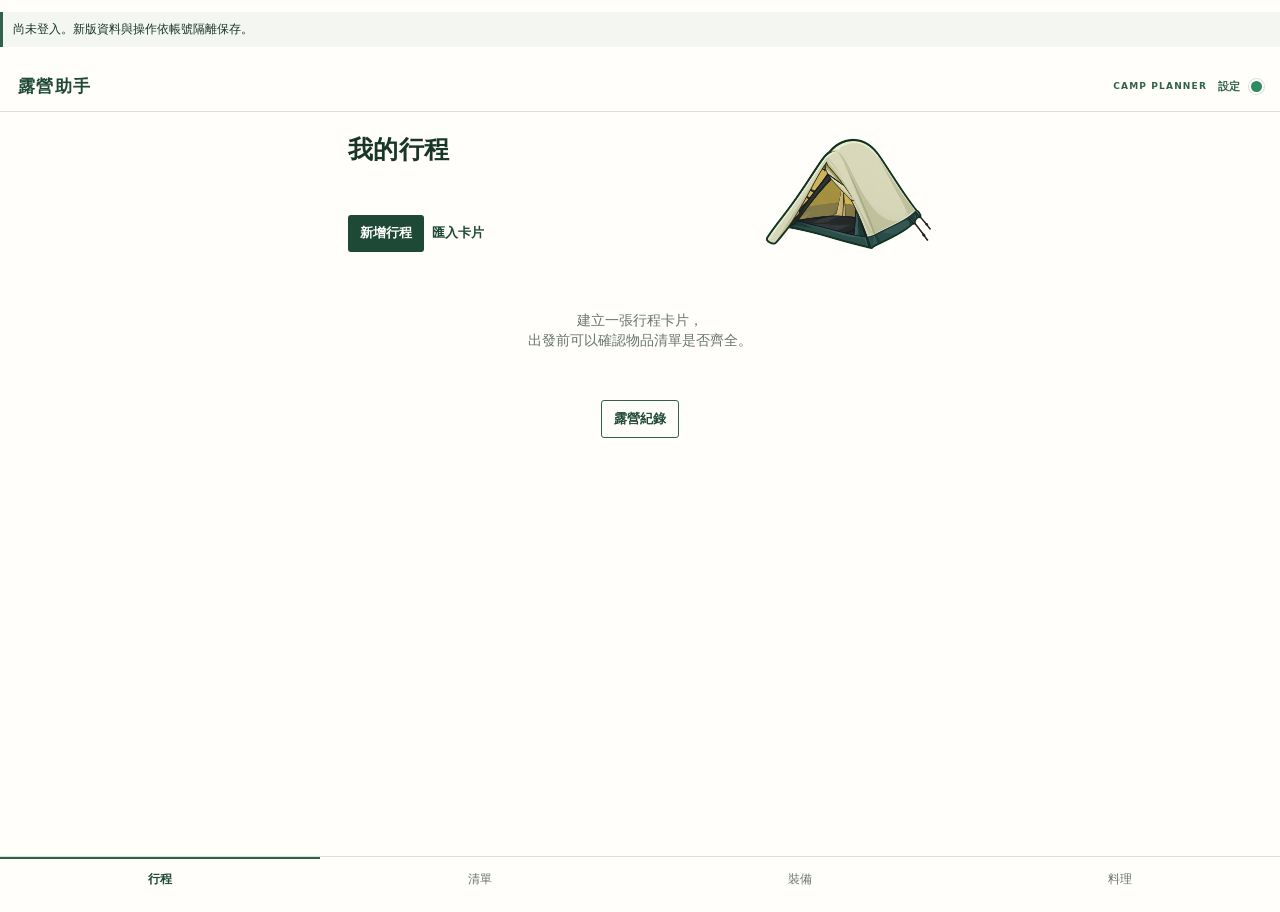
<file: index.html>
<!doctype html>
<html lang="zh-Hant">
<head>
  <meta charset="utf-8" />
  <meta name="viewport" content="width=device-width, initial-scale=1, viewport-fit=cover" />
  <title>露營助手</title>
  <link rel="stylesheet" href="sidepanel.css" />
  <style>
    .menu-summary { display:flex; align-items:baseline; gap:12px; padding:10px 0 14px; border-bottom:1px solid var(--line); color:var(--green-deep); }
    .menu-summary span { color:var(--muted); font-size:12px; white-space:nowrap; }
    .menu-summary strong { font-size:14px; line-height:1.55; }
    .progress-block { padding:14px 0; border-bottom:1px solid var(--line); }
    .system-id { font-size:12px; color:var(--muted); margin:0 0 12px; }
    .system-id strong { color:var(--green-deep); letter-spacing:.06em; }
    .compact-options, .checks { display:flex; flex-wrap:wrap; gap:5px 13px; }
    .compact-options label, .checks .check-label { border:0; background:transparent; padding:3px 0; white-space:nowrap; color:var(--ink); }
    .compact-options label:has(input:checked), .checks .check-label:has(input:checked) { background:var(--sage); color:var(--green-deep); padding:3px 6px; }
    .compact-options input, .checks input { accent-color:var(--green-deep); }
    select[multiple] { width:100%; border:1px solid var(--line); background:var(--paper); padding:4px; }
    select[multiple] option { padding:6px 8px; }
    .location-row { display:flex; gap:8px; align-items:center; padding:5px 0; border-bottom:1px solid var(--line); }
    .location-row input { flex:1; border:0; background:transparent; padding:7px 0; outline-color:var(--green); }
    .recipe-picker { border-top:1px solid var(--line); border-bottom:1px solid var(--line); }
    .recipe-picker summary { cursor:pointer; list-style:none; padding:10px 0; color:var(--green-deep); font-weight:700; display:flex; justify-content:space-between; }
    .recipe-picker summary::-webkit-details-marker { display:none; }
    .recipe-picker summary::after { content:'⌄'; margin-left:8px; }
    .recipe-picker[open] summary::after { content:'⌃'; }
    .recipe-picker summary span { color:var(--muted); font-size:11px; font-weight:500; margin-left:auto; }
    .recipe-groups { max-height:310px; overflow:auto; padding:0 0 10px; }
    .recipe-groups section { padding:7px 0 10px; border-top:1px solid var(--soft); }
    .recipe-groups h3 { font-size:12px; color:var(--green); margin:0 0 4px; }
    .recipe-groups label { display:block; padding:5px 0; white-space:nowrap; overflow:hidden; text-overflow:ellipsis; }
    .recipe-groups input { accent-color:var(--green-deep); }
    .field input[type="checkbox"] { width:auto; padding:0; border:0; background:transparent; }
    .field .inline-label { align-self:flex-start; display:inline-flex; align-items:center; gap:7px; width:auto; padding:3px 0; border:0; background:transparent; color:var(--green-deep); }
    .field .inline-label input[type="checkbox"] { width:16px; height:16px; margin:0; accent-color:var(--green-deep); }
    .field .compact-options label, .field .checks .check-label { align-self:auto; width:auto; }
    .field .compact-options { display:grid; grid-template-columns:repeat(2, minmax(0, 1fr)); gap:7px 18px; }
    .field .compact-options label, .field .checks .check-label { display:flex !important; flex-direction:row !important; align-items:center !important; gap:7px; min-width:0; white-space:nowrap; }
    .field .compact-options input[type="checkbox"], .field .checks input[type="checkbox"] { flex:0 0 16px; width:16px; height:16px; margin:0; }
    .field .inline-label { flex-direction:row !important; justify-content:flex-start; }
    .field .compact-options label:has(input:checked), .field .checks .check-label:has(input:checked) { background:transparent; padding:3px 0; color:var(--green-deep); }
    .meal-tabs { display:flex; align-items:center; gap:3px; border-bottom:1px solid var(--line); }
    .meal-tabs button { padding:8px 10px; color:var(--muted); font-weight:700; }
    .meal-tabs button.active { color:var(--green-deep); box-shadow:inset 0 -2px 0 var(--green); }
    .meal-tabs #recipe-count { margin-left:auto; color:var(--muted); font-size:11px; white-space:nowrap; }
    .recipe-filter-note { margin:6px 0 2px; color:var(--muted); font-size:10px; }
    .recipe-groups { max-height:300px; overflow:auto; padding:8px 0; }
    .recipe-groups section { display:grid; grid-template-columns:repeat(2,minmax(0,1fr)); gap:0 20px; border:0; padding:0; }
    .recipe-row { display:flex; align-items:center; min-width:0; padding:6px 0; }
    .recipe-row label { display:flex; align-items:center; gap:7px; min-width:0; flex:1; white-space:nowrap; overflow:hidden; text-overflow:ellipsis; }
    .recipe-row label span { overflow:hidden; text-overflow:ellipsis; }
    .favorite { width:28px; height:28px; padding:0; color:#9aa39d; font-size:20px; line-height:1; }
    .favorite.is-favorite { color:#b77c26; }
    .gear-row { display:flex; align-items:center; border-bottom:1px solid var(--line); }
    .gear-open { display:flex; align-items:flex-start; gap:10px; flex:1; padding:13px 0; text-align:left; min-width:0; }
    .shopping-recipe { margin:18px 0 24px; }
    .shopping-recipe-title { display:flex; align-items:baseline; gap:8px; padding:7px 0; border-bottom:1px solid var(--line); }
    .shopping-recipe-title .recipe-slot { width:auto; min-width:76px; padding:3px 5px; color:var(--green); font-size:11px; font-weight:700; border:0; border-radius:0; background:transparent; }
    .shopping-item { align-items:center; }
    .shopping-remove { margin-left:auto; width:22px; height:22px; padding:0; border:0; border-radius:0; color:var(--green); background:transparent; font-size:18px; font-weight:400; line-height:22px; }
    .shopping-remove:hover, .shopping-remove:focus-visible { color:var(--green-deep); background:transparent; outline:0; }
    .add-extra-dish { margin:8px 0 0; color:var(--green); }
    .packing-suggestions { margin:14px 0; padding:12px; border:1px solid var(--line); background:var(--mist); }
    .packing-suggestions h3 { margin:0 0 4px; color:var(--green-deep); font-size:15px; }
    .packing-suggestions p { margin:0 0 7px; color:var(--muted); font-size:12px; }
    .suggestion-list > div { display:flex; align-items:center; gap:8px; padding:4px 0; }
    .suggestion-list span { flex:1; font-size:13px; font-weight:700; }
    .shopping-recipe-title strong { color:var(--green-deep); font-size:14px; }
    .shopping-recipe-title em { margin-left:auto; color:var(--muted); font-size:11px; font-style:normal; }
    .trip-context { margin:-3px 0 16px; color:var(--muted); font-size:12px; line-height:1.65; }
    .trip-list-link { padding:2px 0; min-height:auto; color:var(--green); font-size:12px; white-space:nowrap; }
    .environment-label-row { display:flex; align-items:center; justify-content:space-between; gap:14px; }
    .environment-label-row > label { margin:0; }
    .environment-label-row .inline-label { display:flex!important; flex-direction:row!important; align-items:center!important; gap:7px; color:var(--ink); font-size:12px; font-weight:700; white-space:nowrap; }
    .environment-label-row .inline-label input { flex:0 0 16px; width:16px; height:16px; margin:0; }
    .dialog-topbar { position:sticky; top:-18px; z-index:2; display:flex; justify-content:flex-end; margin:-18px -18px 12px; padding:10px 18px 8px; background:var(--paper); border-bottom:1px solid var(--line); }
    .dialog-footer { position:sticky; bottom:-18px; z-index:2; margin:18px -18px -18px; padding:10px 18px 14px; background:var(--paper); border-top:1px solid var(--line); }
    .home-trip-row { display:flex; align-items:center; gap:12px; border-bottom:1px solid var(--line); }
    .home-progress-label { margin:8px 0 3px; color:var(--muted); font-size:11px; font-weight:700; }
    .home-header-actions { display:flex; align-items:center; gap:8px; }
    .home-page-heading { align-items:flex-start!important; flex-wrap:wrap!important; padding-right:166px!important; min-height:142px; }
    .home-page-heading > :first-child { flex:0 0 100%!important; min-width:auto!important; }
    .home-page-title { white-space:nowrap!important; word-break:keep-all!important; overflow-wrap:normal!important; }
    .home-page-heading .home-header-actions { flex:1 1 auto; width:100%!important; margin-top:0!important; justify-content:flex-start; gap:8px; flex-wrap:nowrap!important; overflow:visible!important; }
    .home-header-actions button { display:inline-flex; align-items:center; justify-content:center; flex:0 0 auto; width:auto!important; min-width:max-content; white-space:nowrap!important; word-break:keep-all!important; overflow-wrap:normal!important; }
    .home-header-actions .secondary, .home-header-actions .ghost { border:0; padding:8px 0; }
    .home-header-actions .primary { margin-left:0; padding:9px 12px; }
    .home-secondary-actions { display:flex; justify-content:center; align-items:center; gap:16px; padding:15px 0 5px; }
    .home-secondary-actions button { white-space:nowrap; }
    .location-search { display:flex; align-items:stretch; gap:7px; }
    .location-search input { min-width:0; flex:1; }
    .location-search .secondary { flex:0 0 auto; padding:7px 9px; white-space:nowrap; }
    .map-actions { display:flex; align-items:center; gap:9px; margin-top:2px; }
    .map-actions .ghost { padding:3px 0; white-space:nowrap; }
    .map-actions .tiny { line-height:1.4; }
    .amenities-options { grid-template-columns:repeat(2, minmax(0, 1fr)); }
    .trip-guidance { margin:0 0 16px; padding:9px 0; border-top:1px solid var(--line); border-bottom:1px solid var(--line); }
    .trip-guidance h3 { color:var(--green-deep); font-size:12px; margin:0 0 6px; }
    .trip-guidance p { color:var(--muted); font-size:11px; line-height:1.55; margin:4px 0; }
    .record-section { display:block!important; margin:18px 0 26px; }
    .record-section > h3 { color:var(--green-deep); font-size:13px; letter-spacing:.06em; margin:0; padding-bottom:7px; border-bottom:1px solid var(--line); }
    .record-open { display:block!important; width:100%!important; margin:0!important; padding:14px 0!important; text-align:left; border-bottom:1px solid var(--line); }
    .record-open h3 { margin:0 0 6px!important; }
    .record-open .meta { margin:0!important; }
    .record-open .reason { margin-top:5px; color:var(--green); font-weight:700; }
    .record-detail { margin:20px 0; padding-top:12px; border-top:1px solid var(--line); }
    .record-detail h3 { margin:0 0 8px; color:var(--green-deep); font-size:14px; }
    .record-detail .item { padding:10px 0; }
    .archive-notes { margin:12px 0 0; padding:10px 12px; background:var(--mist); color:var(--ink); white-space:pre-wrap; }
    .recipe-library { border-top:1px solid var(--line); padding-top:4px; }
    .nav { grid-template-columns:repeat(4,1fr); }
    .nav button.nav-back { color:var(--muted)!important; background:transparent!important; font-weight:400!important; box-shadow:none!important; }
    .brand-tools { display:flex; align-items:center; gap:11px; }
    .header-settings { color:var(--green); font-size:11px; font-weight:800; padding:3px 0; }
    .record-year { margin-top:18px; border-bottom:1px solid var(--line); }
    .record-year > summary, .record-month > summary { display:flex; align-items:center; justify-content:space-between; cursor:pointer; list-style:none; }
    .record-year > summary::-webkit-details-marker, .record-month > summary::-webkit-details-marker { display:none; }
    .record-year > summary { padding:8px 0; color:var(--green-deep); font-size:16px; font-weight:800; }
    .record-month { margin:4px 0 10px; }
    .record-month > summary { padding:8px 0; color:var(--muted); font-size:13px; font-weight:700; border-bottom:1px solid var(--line); }
    .record-year summary::before, .record-month summary::before { content:'›'; margin-right:8px; font-size:18px; line-height:1; transition:transform .15s ease; }
    .record-year[open] > summary::before, .record-month[open] > summary::before { transform:rotate(90deg); }
    .record-year summary > span, .record-month summary > span { flex:1; }
    .record-year summary small, .record-month summary small { color:var(--muted); font-size:11px; font-weight:500; }
    .settings-completed-trips { border-top:1px solid var(--line); padding-top:14px; }
    .page { position:relative; }
    .page-heading { display:flex; align-items:center; justify-content:space-between; gap:14px; padding-right:202px; min-height:164px; }
    .page-heading > :first-child { min-width:0; }
    .page-heading .title { margin-bottom:0; }
    .heading-actions { display:flex; align-items:center; justify-content:flex-end; gap:8px; flex:0 0 auto; }
    .heading-actions button { white-space:nowrap; }
    .page-decor { position:absolute; right:14px; top:10px; width:178px; height:150px; pointer-events:none; opacity:.98; background-size:contain; background-position:center; background-repeat:no-repeat; }
    .decor-tent { background-image:url('assets/moonlight-tent-type3.png'); background-size:contain; background-position:center; }
    .decor-fire { background-image:url('assets/campfire-final.png'); }
    .decor-forest { background-image:url('assets/pine-grove-final.png'); }
    .decor-backpack { background-image:url('assets/roll-table-low-chair.png'); background-size:contain; background-position:center; }
    .decor-pot { background-image:url('assets/stove-solo-cookset.png'); background-size:contain; background-position:center; }
    .decor-map { background-image:url('assets/camp-map-final.png'); }
    .page-decor + .row.between, .page-decor + .eyebrow { padding-right:196px; }
    .page:has(.decor-map) > .title { padding-right:196px; min-height:92px; }
    /* Active trips use the same intentional hero rhythm as Home, Gear and Recipes.
       The code is metadata, not an action, so it never competes with the title. */
    .active-trip-page .active-trip-hero { position:relative; display:flex; align-items:flex-start; justify-content:space-between; gap:12px; min-height:172px; padding:22px 202px 14px 0; border-bottom:1px solid var(--line); }
    .active-trip-primary { min-width:0; }
    .active-trip-primary .eyebrow { margin:0 0 5px; }
    .active-trip-primary .title { margin:0; white-space:normal; word-break:keep-all; overflow-wrap:anywhere; }
    .active-trip-code { margin:6px 0 8px; color:var(--green); font-size:12px; font-weight:800; letter-spacing:.06em; }
    .active-trip-primary .sub { margin:0; color:var(--muted); line-height:1.65; }
    .trip-back-link { position:absolute; right:202px; bottom:15px; padding:3px 0; color:var(--green); font-size:12px; font-weight:800; white-space:nowrap; }
    .active-trip-page .menu-summary { margin-top:8px; }
    .active-trip-page .trip-main-actions { display:flex; flex-wrap:wrap; align-items:center; gap:8px; margin-top:18px; }
    .active-trip-page .trip-main-actions button { white-space:nowrap; }
    .active-trip-page .trip-secondary-actions { display:flex; flex-wrap:wrap; gap:14px; margin-top:11px; }
    .active-trip-page .trip-secondary-actions .danger { color:#8a3530; }
    /* The map occupies the upper-right hero space of an empty checklist. */
    .no-trip-page .empty { padding:178px 12px 38px; }
    .no-trip-page .empty .actions { justify-content:center; margin-top:20px; }
    .settings-data { border-top:1px solid var(--line); margin-top:8px; padding-top:12px; }
    .home-trip-row .card { flex:1; min-width:0; border-bottom:0; }
    .home-trip-row > .danger, .item [data-action="remove-from-trip"] { flex:0 0 auto; width:22px; height:22px; padding:0; border:0; border-radius:0; background:transparent; color:var(--green); font-size:18px; font-weight:400; line-height:22px; text-align:center; }
    .home-trip-row > .danger:hover, .home-trip-row > .danger:focus-visible { color:var(--green-deep); background:transparent; outline:0; }
    .active-trip-page .trip-back-link { display:none; }
    /* Keep the manual-add action available without taking over the list header
       or competing with each row's remove (×) control. */
    .list-add-gear { position:fixed; left:50%; bottom:54px; z-index:6; display:flex; align-items:center; justify-content:center; width:min(620px, calc(100vw - 36px)); height:36px; margin:0; padding:0 14px; border-radius:0; box-shadow:0 -2px 8px rgba(24,53,42,.14); font-size:12px; letter-spacing:.05em; transform:translateX(-50%); white-space:nowrap; }
    .page:has(.list-add-gear) #list-body { padding-bottom:56px; }
    .cancelled-trip { padding:14px 0; border-bottom:1px solid var(--line); }
    .cancelled-trip h3 { margin:0 0 4px; font-size:15px; }
    .gear-filter { display:flex; align-items:center; gap:10px; padding:10px 0; border-bottom:1px solid var(--line); }
    .gear-filter label { color:var(--green-deep); font-size:12px; font-weight:700; white-space:nowrap; }
    .gear-filter select { flex:1; min-width:0; border:0; background:transparent; padding:5px 0; color:var(--ink); outline-color:var(--green); }
    .recipe-groups section { display:block; }
    .recipe-course { padding:9px 0 12px; border-bottom:1px solid var(--soft); }
    .recipe-course:last-child { border-bottom:0; }
    .recipe-course h3 { margin:0 0 5px; color:var(--green); font-size:12px; letter-spacing:.04em; }
    .recipe-course.favorites h3 { color:#9a671e; }
    .recipe-course-grid { display:grid; grid-template-columns:repeat(2,minmax(0,1fr)); gap:0 20px; }
    /* Keep the side panel wheel-scrollable without exposing clipped rails. */
    html, body, #app, .dialog-box, .recipe-groups { scrollbar-width:none; -ms-overflow-style:none; }
    html::-webkit-scrollbar, body::-webkit-scrollbar, #app::-webkit-scrollbar, .dialog-box::-webkit-scrollbar, .recipe-groups::-webkit-scrollbar { width:0; height:0; display:none; }
    .dialog { overflow:hidden; }
    .dialog-box { overflow-x:hidden!important; overflow-y:auto!important; }
    .dialog-box form, .dialog-box .form-grid, .dialog-box .field, .dialog-box .recipe-picker { min-width:0; max-width:100%; }
    .recipe-picker, .recipe-groups { overflow-x:hidden!important; }
    .meal-tabs { flex-wrap:wrap; overflow:visible!important; gap:2px 4px; }
    .meal-tabs button { flex:0 0 auto; min-width:2.7em; padding:7px 8px; }
    .meal-tabs #recipe-count { position:static!important; margin-left:0; padding-left:4px; background:transparent; }
    #toast { position:fixed; left:16px; right:16px; bottom:78px; z-index:20; padding:10px 12px; background:var(--green-deep); color:#fff; font-size:12px; line-height:1.45; opacity:0; transform:translateY(10px); pointer-events:none; transition:opacity .18s,transform .18s; }
    #toast.show { opacity:1; transform:translateY(0); }
    #toast[data-kind="error"] { background:#813d36; }
    @media (max-width:360px) {
      .form-grid { grid-template-columns:1fr; }
      .page-heading { flex-wrap:wrap; padding-right:0; }
      .page-heading > :first-child { padding-right:58px; }
      .heading-actions { width:100%; justify-content:flex-start; }
      .location-search { display:grid; grid-template-columns:minmax(0,1fr); }
      .location-search .secondary { justify-self:start; }
      .field .compact-options, .amenities-options { grid-template-columns:1fr; gap:6px; }
      .recipe-course-grid { grid-template-columns:1fr; }
      .meal-tabs button { padding:8px 7px; }
      .meal-tabs { overflow:visible; }
      .meal-tabs #recipe-count { position:sticky; right:0; padding-left:5px; background:var(--paper); }
      .map-actions { align-items:flex-start; flex-direction:column; gap:2px; }
      .page-heading { min-height:128px; }
      .heading-actions { gap:6px; }
      .heading-actions .primary,.heading-actions .secondary { padding:8px 9px; }
      .page-decor { width:132px; height:112px; right:8px; top:8px; }
      .page:has(.decor-map) > .title { padding-right:145px; min-height:76px; }
      /* On the narrow side panel, Home uses the spare hero space for its tent
         instead of shrinking it with the other utility-page decorations. */
      .page:has(.home-page-heading) .page-decor { width:142px; height:122px; right:8px; top:10px; }
      .active-trip-page .active-trip-hero { min-height:142px; padding:18px 145px 12px 0; }
      .trip-back-link { right:145px; bottom:12px; }
      .active-trip-primary .title { font-size:31px; }
      .active-trip-primary .sub { font-size:12px; }
      .active-trip-page .trip-main-actions { gap:6px; }
      .active-trip-page .trip-main-actions .primary, .active-trip-page .trip-main-actions .secondary { padding:8px 9px; }
      .no-trip-page .empty { padding-top:160px; }
    }
    @media (max-width:440px) {
      .home-page-heading { align-items:flex-start!important; flex-wrap:wrap!important; padding-right:104px!important; min-height:136px; }
      .home-page-heading > :first-child { flex-basis:100%!important; }
      .home-page-heading .home-header-actions { width:100%!important; max-width:190px; justify-content:flex-start; flex-wrap:nowrap!important; gap:7px!important; }
    }
  </style>
  <meta name="theme-color" content="#1f4937">
  <link rel="manifest" href="manifest.webmanifest">
</head>
<body>
  <main id="app" aria-live="polite"></main>
  <input id="file-input" type="file" accept=".xlsx,.csv,.json,image/png" hidden />
<script src="legacy-ui.js"></script><script src="sync-config.js"></script><script src="sync-v8.js"></script><script src="boot.js"></script></body>
</html>
</file>
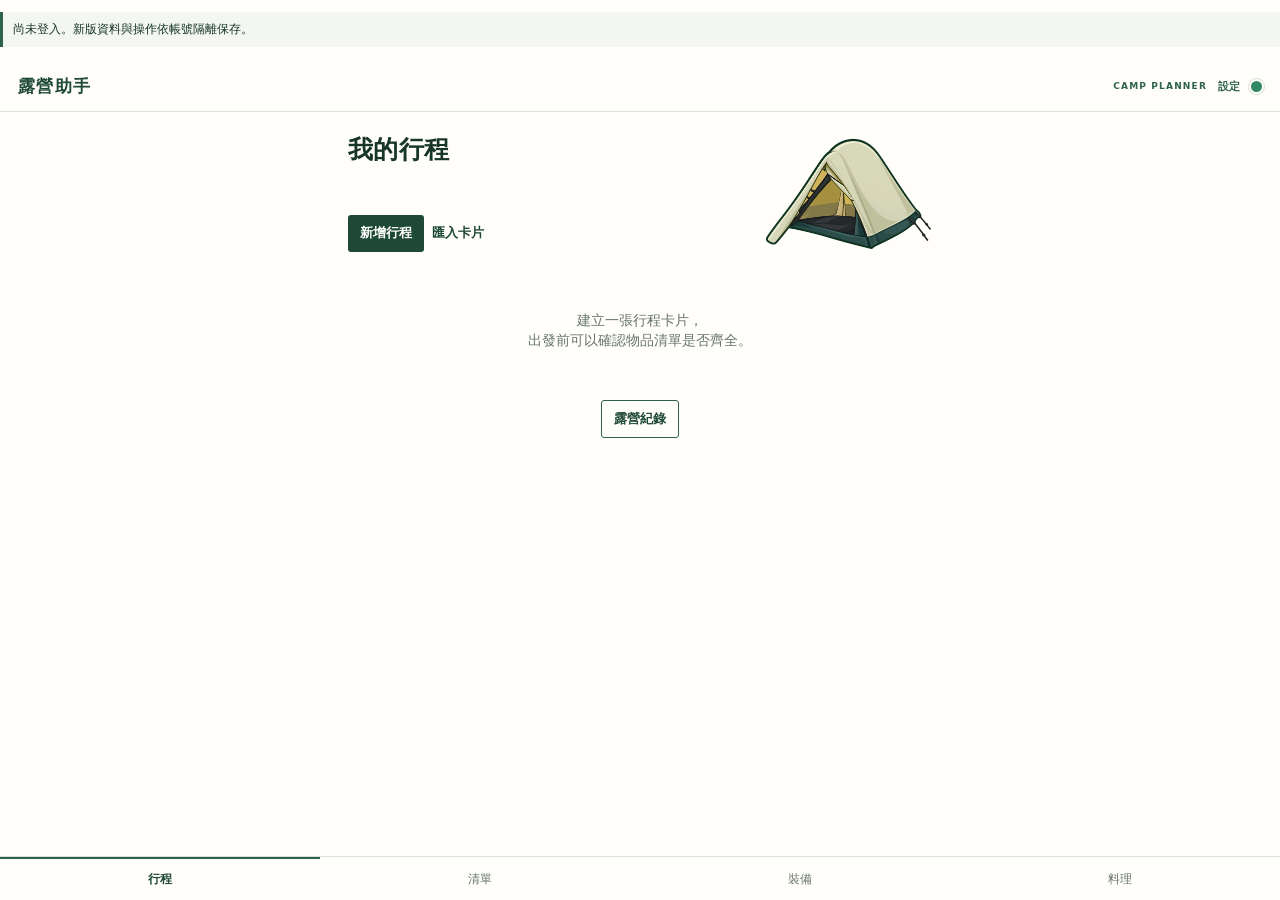
<file: refresh.html>
<!doctype html>
<html lang="zh-Hant">
<meta charset="utf-8">
<meta name="viewport" content="width=device-width, initial-scale=1, viewport-fit=cover">
<title>更新露營助手</title>
<style>body{margin:0;min-height:100vh;display:grid;place-items:center;background:#fffefa;color:#18352a;font:16px system-ui,"Microsoft JhengHei",sans-serif}.box{text-align:center;max-width:300px;padding:28px}.dot{width:12px;height:12px;margin:0 auto 18px;border-radius:50%;background:#2f8a62;animation:pulse 1s infinite}@keyframes pulse{50%{opacity:.3}}</style>
<main class="box"><div class="dot"></div><strong>正在更新露營助手…</strong><p>完成後會自動回到「我的行程」。</p></main>
<script>
  (async () => {
    if ('serviceWorker' in navigator) {
      const registrations = await navigator.serviceWorker.getRegistrations();
      await Promise.all(registrations.map(registration => registration.unregister()));
    }
    if ('caches' in window) {
      const names = await caches.keys();
      await Promise.all(names.map(name => caches.delete(name)));
    }
    location.replace('./?v=20');
  })().catch(() => location.replace('./?v=20'));
</script>
</html>
</file>
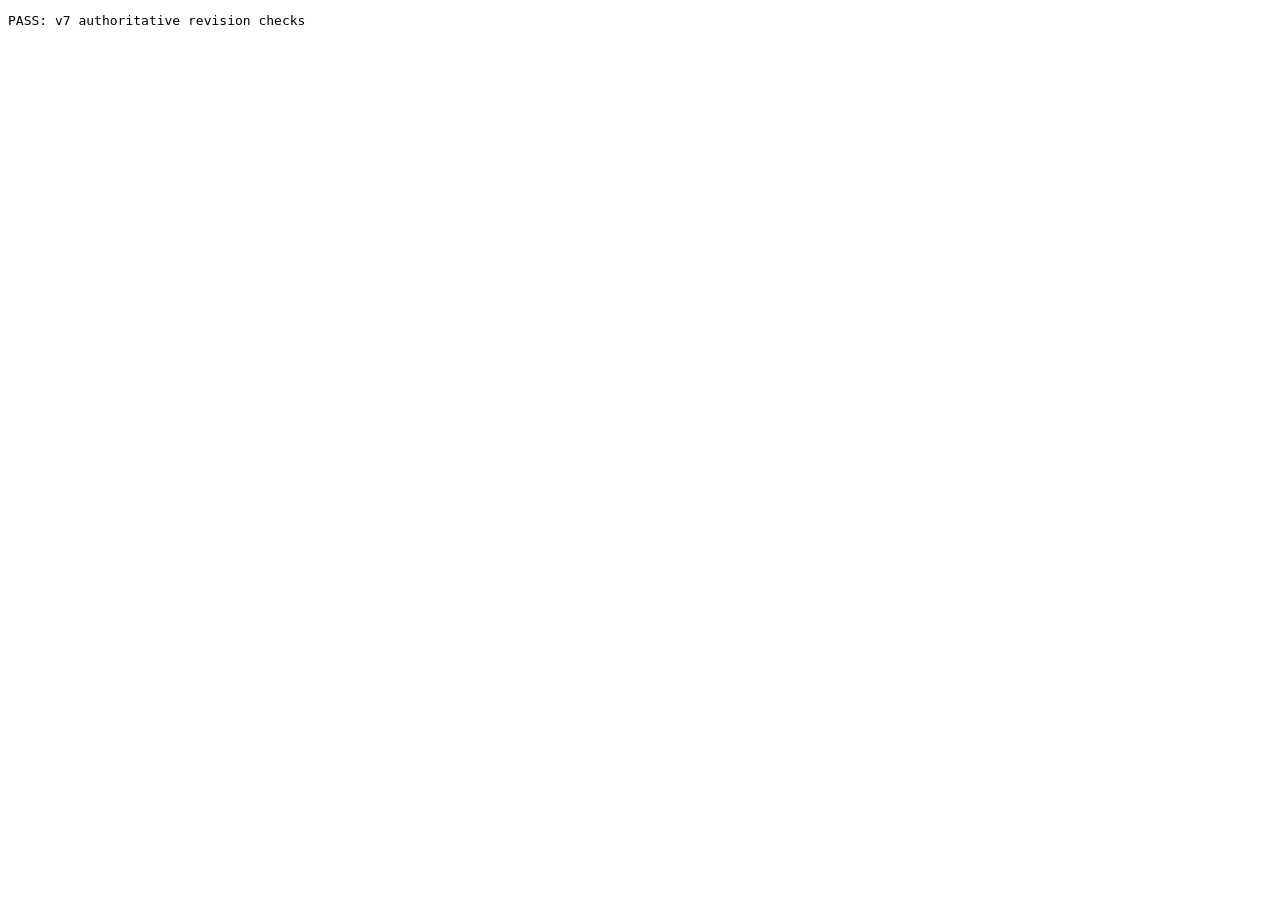
<file: tests/sync-engine-test.html>
<!doctype html>
<meta charset="utf-8">
<title>Camp Sync v7 checks</title>
<pre id="result">Running…</pre>
<script>globalThis.CAMP_SYNC_CONFIG={url:'https://example.invalid',publishableKey:'test'};</script>
<script src="../sync-engine.js?v=53"></script>
<script>
(async () => {
  const output = document.querySelector('#result');
  const assert = (condition, message) => { if (!condition) throw new Error(message); };
  const storage = () => ({ value: null, async get() { return this.value; }, async set(_key, value) { this.value = structuredClone(value); } });
  const base = checked => ({ trips: [{ id: 'trip', syncId: 'trip', items: [{ gearId: 'gear', syncId: 'row', checked }] }] });
  const create = async () => {
    const sync = new CampSync(storage(), `test-${crypto.randomUUID()}`);
    await sync.load();
    sync.record.session = { access_token: 'test', expires_at: 9999999999 };
    return sync;
  };
  try {
    const accepted = await create();
    accepted.record.snapshot = base(false);
    let visible = base(true);
    accepted.queue(visible);
    const sent = structuredClone(accepted.record.pending);
    accepted.exchange = async () => ({ status: 'ok', cursor: 1, seed: base(false), mutations: sent.map((operation, index) => ({ ...operation, revision: index + 1, serverSeq: index + 1 })) });
    await accepted.sync(() => visible, next => { visible = next; });
    assert(visible.trips[0].items[0].checked === true, 'accepted checkbox was reverted');
    assert(accepted.record.pending.length === 0, 'accepted mutation was retried');

    const stale = await create();
    stale.record.snapshot = base(true);
    visible = base(false);
    stale.queue(visible);
    stale.exchange = async () => ({ status: 'conflict', cursor: 1, seed: base(false), mutations: [{ operationId: 'server-newer', deviceId: 'other', fieldKey: 'row:trips:trip:items:row/checked', baseRevision: 0, revision: 1, serverSeq: 1, target: 'row:trips:trip:items:row', path: ['checked'], value: true, deleted: false }] });
    await stale.sync(() => visible, next => { visible = next; });
    assert(visible.trips[0].items[0].checked === true, 'stale mutation overwrote the server value');
    assert(stale.record.pending.length === 0, 'stale mutation was queued for retry');

    const independent = await create();
    independent.record.seed = { trips: [{ id: 'trip', syncId: 'trip', items: [{ gearId: 'a', syncId: 'a', checked: false }, { gearId: 'b', syncId: 'b', checked: false }] }] };
    const merged = independent.materialize([
      { operationId: 'a', serverSeq: 1, target: 'row:trips:trip:items:a', path: ['checked'], value: true, deleted: false },
      { operationId: 'b', serverSeq: 2, target: 'row:trips:trip:items:b', path: ['checked'], value: true, deleted: false }
    ]);
    assert(merged.trips[0].items.every(item => item.checked), 'independent rows conflicted');
    output.textContent = 'PASS: v7 authoritative revision checks';
  } catch (error) {
    output.textContent = `FAIL: ${error.message}`;
    throw error;
  }
})();
</script>
</file>
<file: sidepanel.css>
:root{--ink:#18352a;--green:#2f624a;--green-deep:#1f4937;--sage:#dce7dc;--mist:#f3f6f1;--paper:#fffefa;--muted:#68746d;--line:#dbe1d9;--soft:#edf1eb}*{box-sizing:border-box}body{margin:0;background:var(--paper);color:var(--ink);font:14px/1.45 "Noto Sans TC","Microsoft JhengHei",system-ui,sans-serif}button,input,select,textarea{font:inherit;color:inherit}button{cursor:pointer;background:transparent;border:0}#app{min-height:100vh;padding-bottom:70px}.top{position:sticky;top:0;z-index:3;background:rgba(255,254,250,.97);border-bottom:1px solid var(--line);padding:15px 18px 12px}.brand{display:flex;align-items:center;justify-content:space-between}.brand h1{font-size:17px;letter-spacing:.08em;margin:0;color:var(--green-deep)}.brand-note{font-size:9px;letter-spacing:.13em;color:var(--green);font-weight:800}.page{padding:22px 18px;max-width:620px;margin:auto}.eyebrow{font-size:11px;color:var(--green);letter-spacing:.12em;text-transform:uppercase;margin:0 0 5px;font-weight:700}.title{font-size:25px;margin:0 0 15px;letter-spacing:.01em;line-height:1.25}.sub{color:var(--muted);font-size:12px;margin:4px 0 14px}.silhouette{display:none}.rule{border:0;border-top:1px solid var(--line);margin:15px 0}.primary,.secondary,.ghost{padding:9px 12px;border-radius:3px;font-weight:700;font-size:13px}.primary{background:var(--green-deep);color:#fff}.secondary{border:1px solid var(--green);color:var(--green-deep);background:transparent}.ghost{padding:7px 3px;color:var(--green);font-weight:700}.actions{display:flex;gap:8px;flex-wrap:wrap;margin:14px 0}.row{display:flex;align-items:center;gap:10px}.between{justify-content:space-between}.card{padding:14px 0;margin:10px 0;border-bottom:1px solid var(--line);background:transparent}.card.active{border-top:1px solid var(--line)}.card h3{font-size:15px;margin:0 0 3px}.meta{font-size:12px;color:var(--muted)}.tag{display:inline-block;background:var(--sage);color:var(--green-deep);padding:3px 7px;font-size:11px;margin:3px 4px 0 0;border-radius:2px;font-weight:700}.progress{height:5px;background:var(--soft);margin:9px 0 5px}.progress span{display:block;height:100%;background:var(--green)}.list{border-top:1px solid var(--line)}.item{display:flex;gap:10px;padding:13px 0;border-bottom:1px solid var(--line);align-items:flex-start}.item input{margin-top:4px;accent-color:var(--green-deep)}.item.checked .item-name{text-decoration:line-through;color:var(--muted)}.item-name{font-weight:700;color:var(--ink)}.reason{font-size:11px;color:var(--muted);margin-top:2px;display:block}.section-head{display:flex;align-items:baseline;justify-content:space-between;margin:22px 0 3px}.section-head h2{font-size:13px;letter-spacing:.08em;margin:0;color:var(--green-deep)}.section-head span{font-size:11px;color:var(--green)}.nav{position:fixed;bottom:0;left:0;right:0;background:rgba(255,254,250,.98);border-top:1px solid var(--line);display:grid;grid-template-columns:repeat(4,1fr);z-index:5}.nav button{padding:14px 4px 12px;color:var(--muted);font-size:12px}.nav button.active{color:var(--green-deep);font-weight:800;box-shadow:inset 0 2px 0 var(--green)}.form-grid{display:grid;grid-template-columns:1fr 1fr;gap:10px}.field{display:flex;flex-direction:column;gap:4px;margin:9px 0}.field label{font-size:12px;font-weight:700;color:var(--green-deep)}.field input,.field select,.field textarea,#gear-search{border:1px solid var(--line);border-radius:2px;padding:8px;background:#fffefa;width:100%;outline-color:var(--green)}.field textarea{min-height:64px;resize:vertical}.full{grid-column:1/-1}.checks{display:flex;flex-wrap:wrap;gap:6px}.check-label{border:1px solid var(--line);padding:6px 8px;font-size:12px;display:flex;gap:5px;align-items:center;border-radius:2px}.check-label:has(input:checked){border-color:var(--green);background:var(--mist)}.notice{font-size:12px;background:var(--mist);border-left:3px solid var(--green);padding:9px 10px;margin:12px 0}.empty{text-align:center;padding:34px 10px;color:var(--muted)}.empty .art{display:none}.danger{color:#8a3530;border-color:#8a3530}.small{font-size:11px}.hidden{display:none!important}.split{display:grid;grid-template-columns:1fr 1fr;gap:0;border-bottom:1px solid var(--line)}.split button{border-radius:0;border:0;background:transparent;color:var(--muted);padding:10px 4px}.split button.primary{background:transparent;color:var(--green-deep);border-bottom:2px solid var(--green-deep)}.dialog{position:fixed;inset:0;background:rgba(24,53,42,.23);z-index:9;padding:20px;display:flex;align-items:flex-end}.dialog-box{background:var(--paper);width:100%;max-width:620px;margin:auto;max-height:88vh;overflow:auto;padding:18px;border-top:3px solid var(--green-deep)}.dialog-box h2{font-size:18px;margin:0 0 8px;color:var(--green-deep)}.tiny{font-size:10px;color:var(--muted)}#gear-list .item{width:100%;text-align:left}#gear-list .tag{min-width:42px;text-align:center;margin:0;background:transparent;border:1px solid var(--line);color:var(--green);font-weight:500}
/* Cross-device sync controls: a quiet indicator in the header, not a toast. */
.camp-sync-light { position:static; display:inline-flex!important; visibility:visible!important; flex:0 0 11px; width:11px; height:11px; padding:0; border:0; border-radius:50%; background:#9aa39d; box-shadow:0 0 0 2px var(--paper),0 0 0 3px var(--line); }
.camp-sync-light.is-online { background:#2f8a62; }
.camp-sync-light.is-offline { background:#9aa39d; }
.camp-sync-light.is-syncing { background:#d69a32; animation:camp-sync-pulse 1.1s ease-in-out infinite; }
.camp-sync-tooltip { position:fixed; z-index:31; top:63px; right:10px; max-width:210px; padding:6px 8px; border:1px solid var(--line); border-radius:4px; background:var(--paper); color:var(--ink); box-shadow:0 4px 14px #18352a22; font-size:11px; line-height:1.35; }
.sync-settings { margin-top:15px!important; padding-top:13px; border-top:1px solid var(--line); }
.sync-settings .actions { margin:6px 0 0; }
@keyframes camp-sync-pulse { 50% { opacity:.35; } }

/* Internal codes belong in create/edit forms, not in library rows. */
.gear-row .tag { display:none; }

/* Keep the three per-recipe actions on one visual baseline. */
.shopping-recipe-actions { display:grid; grid-auto-flow:column; grid-auto-columns:max-content; align-items:center; justify-content:start; column-gap:14px; min-height:48px; margin:12px 0 10px; }
.shopping-recipe-actions .ghost { display:flex; align-items:center; justify-content:center; box-sizing:border-box; height:36px; min-height:36px; margin:0; padding:0 3px; white-space:nowrap; line-height:1; }
.water-plan { margin:24px 0 10px; padding-top:2px; border-top:1px solid var(--line); }
.water-plan .section-head { margin-top:16px; }
.water-row { align-items:center; }
.water-actions { min-height:40px; align-items:center; margin:9px 0 2px; }

/* Archived entries are buttons. Make every row use the section's full width
   so the right-side archive state lines up across all trips. */
.record-open { display:block; width:100%; text-align:left; }
</file>
